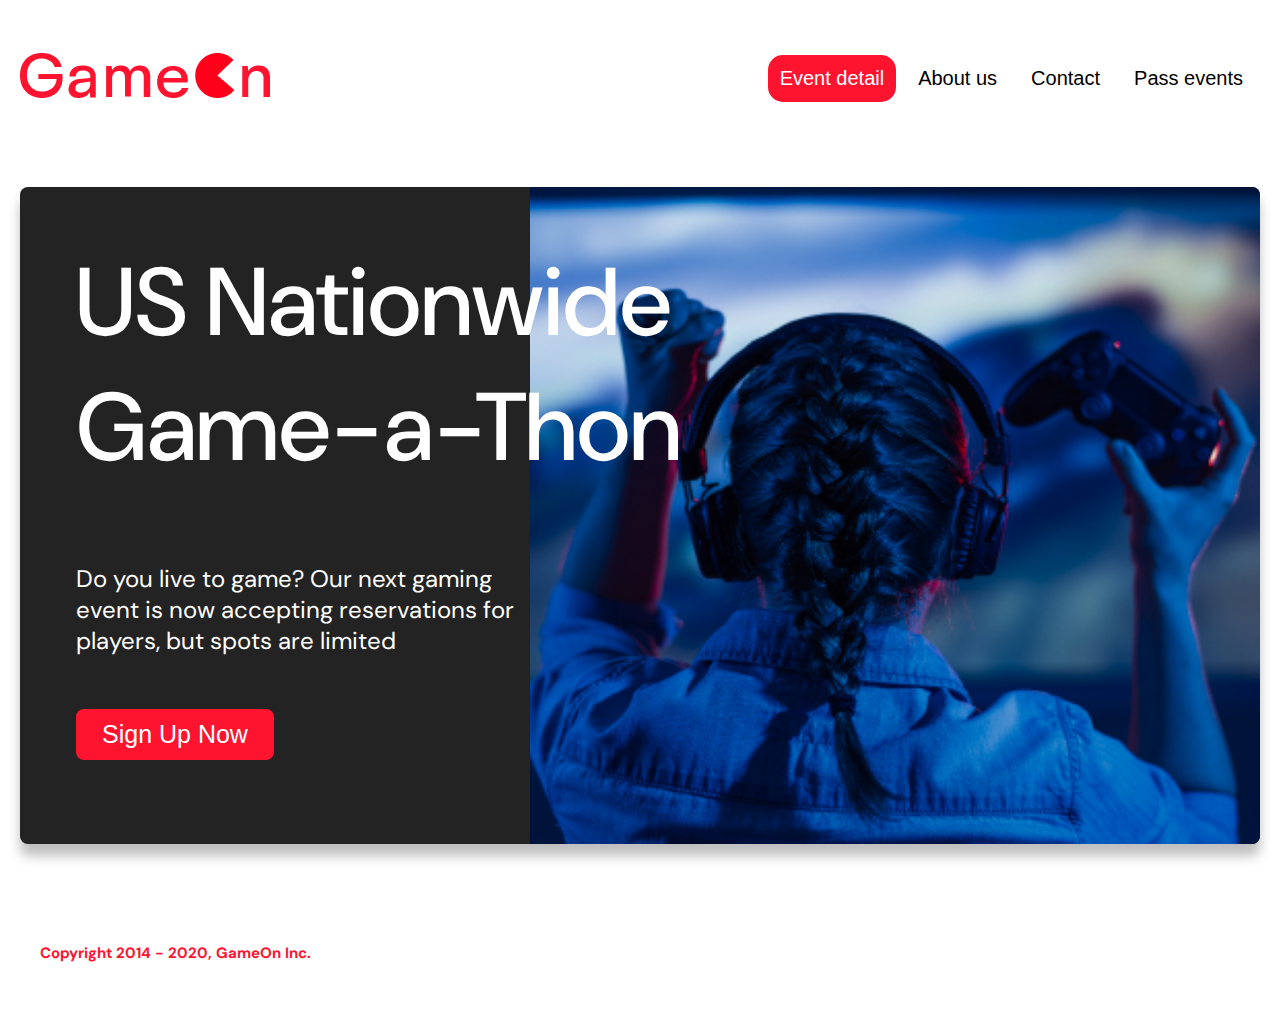
<file: index.html>
<!DOCTYPE html>
<html lang="en">
	<head>
		<meta charset="utf-8" />
		<meta name="viewport" content="width=device-width,initial-scale=1" />
		<link rel="stylesheet" href="https://cdnjs.cloudflare.com/ajax/libs/font-awesome/4.7.0/css/font-awesome.min.css">
		<link href="https://fonts.googleapis.com/css?family=DM+Sans" rel="stylesheet" />
		<link rel="stylesheet" href="modal.css" />
		<link rel="shortcut icon" type="image/png" href="favicon.ico" />
		<title>Reservation</title>
	</head>
	<body>
		<!-- Le header -->
		<header class="topnav" id="myTopnav">
			<div class="header-logo">
				<img alt="logo" src="Logo.png" />
			</div>
			<nav class="main-navbar">
				<a href="#" class="active">Event detail</a>
				<a href="#">About us</a>
				<a href="#">Contact</a>
				<a href="#">Pass events</a>
				<!-- L'icone menu deroulant pour le responsive mobile -->
				<a href="javascript:void(0);" class="icon" onclick="editNav()"><i class="fa fa-bars"></i></a>
			</nav>
		</header>
		
	<main>
		<section class="hero-section">
			<!-- Le contenu de la section -->
			<div class="hero-content">
				<h1 class="hero-headline">US Nationwide <span>Game-a-Thon</span></h1>
				<p class="hero-text">Do you live to game? Our next gaming event is now accepting reservations for players, but spots are limited</p>
				<button class="btn-signup modal-btn">Sign Up Now</button>
			</div>

			<!-- L'image en background de la section -->
			<div class="hero-img">
				<img src="./bg_img.jpg" alt="img" />
			</div>
		</section>

		<!-- Le formulaire -->
		<div class="bground">
			<div class="content">
				<span class="close"></span>
				<div class="modal-body">
					<form id="form" name="reserve" action="index.html" method="GET" onsubmit="return validate();">

						<!-- La partie contenant les inputs de type text, email, date & number  -->
						
						<!-- Firstname -->
						<div class="formData">
							<label for="first">Firstname</label><br>
							<input class="text-control" type="text" id="first" name="first" /> <br>
						</div>

						<!-- Lastname -->
						<div class="formData">
							<label for="last">Lastname</label><br>
							<input class="text-control" type="text" id="last" name="last" /> <br>
						</div>

						<!-- Email -->
						<div class="formData">
							<label for="email">E-mail</label><br>
							<input class="text-control" type="email" id="email" name="email" /> <br>
						</div>

						<!-- Birthdate -->
						<div class="formData">
							<label for="birthdate">Birthdate</label><br>
							<input class="text-control" type="date" id="birthdate" name="birthdate" /> <br>
						</div>

						<!-- Question -->
						<div class="formData">
							<label for="quantity">How many tournaments have you ateended?</label> <br>
							<input type="number" class="text-control" id="quantity" name="quantity" min="0" max="99" >
						</div>

						<!-- La partie contenant les inputs de type radio -->
						<p class="text-label">Which location?</p>
						<div class="formData">

							<!-- New York -->
							<input class="checkbox-input" type="radio" id="location1" name="location" value="New York" />
							<label class="checkbox-label" for="location1"><span class="checkbox-icon"></span>New York</label>

							<!-- San Francisco -->
							<input class="checkbox-input" type="radio" id="location2" name="location" value="San Francisco" />
							<label class="checkbox-label" for="location2"><span class="checkbox-icon"></span>San Francisco</label>

							<!-- Seattle -->
							<input class="checkbox-input" type="radio" id="location3" name="location" value="Seattle" />
							<label class="checkbox-label" for="location3"> <span class="checkbox-icon"></span>Seattle</label>

							<!-- Chicago -->
							<input class="checkbox-input" type="radio" id="location4" name="location" value="Chicago" />
							<label class="checkbox-label" for="location4"><span class="checkbox-icon"></span>Chicago</label>

							<!-- Boston -->
							<input class="checkbox-input" type="radio" id="location5" name="location" value="Boston" />
							<label class="checkbox-label" for="location5"> <span class="checkbox-icon"></span> Boston</label>
							
							<!-- Portland -->
							<input class="checkbox-input" type="radio" id="location6" name="location" value="Portland" />
							<label class="checkbox-label" for="location6"><span class="checkbox-icon"></span>Portland</label>

						</div>

						<!-- La partie contenant les inputs de type checkbox -->
						<div class="formData">

							<input class="checkbox-input" type="checkbox" id="checkbox1" checked />
							<label class="checkbox2-label" for="checkbox1"> <span class="checkbox-icon"></span>I have read and accept the General Conditions</label>
							<br>

							<input class="checkbox-input" type="checkbox" id="checkbox2" />
							<label class="checkbox2-label" for="checkbox2"><span class="checkbox-icon"></span>I wish to be notified of the next event</label>
							<br>

						</div>

						<!-- Le bouton d'envoie du formulaire -->
						<input class="btn-submit button" type="submit" value="Go" />
					</form>
				</div>
			</div>
		</div>
	</main>
	<footer>
		<p class="copyrights">
			Copyright 2014 - 2020, GameOn Inc.
		</p>
	</footer>
	<script src="modal.js"></script>
	</body>
</html>
</file>
<file: modal.css>
/* -------------------- BODY -------------------- */
body {
  max-width: 1440px;
  width: 100%;
  max-height: 1024px;
  margin: auto;
  font-family: "DM Sans", Arial, Helvetica, sans-serif;
  font-size: 18px;
}



/* -------------------- HEADER -------------------- */
.topnav {
  max-width: 1240px;
  width: 100%;
  height: 50px;
  margin: auto;
  margin-top: 53px;
  margin-bottom: 84px;
  display: flex;
  justify-content: space-between;
  align-items: center;
}
.topnav a {
  float: left;
  display: block;
  color: #000000;
  text-align: center;
  padding: 12px 12px;
  margin: 5px;
  text-decoration: none;
  font-size: 20px;
  font-family: Roboto, sans-serif;
}
.topnav a:hover {
  background-color: #FE142F;
  color: #ffffff;
  border-radius: 15px;
}
.topnav a.active {
  background-color: #FE142F;
  color: #ffffff;
  border-radius: 15px;
}
.topnav .icon {
  display: none;
}

@media screen and (max-width: 800px) {
  .topnav{
    margin-top: 33px;
    margin-bottom: 28px;
    padding: 0 30px;
    box-sizing: border-box;
  }
  .topnav a {
    display: none;
  }
  .topnav a.icon {
    display: block;
    color: #FE142F;
  }
  .topnav a.icon:hover {
    color: #FFFFFF;
  }
  .topnav.responsive {
    position: relative;
  }
  .topnav.responsive .icon {
    position: absolute;
    right: 0;
    top: -53.5px;
  }
  .topnav.responsive .main-navbar {
    background-color: #FFFFFF;
    display: flex;
    flex-direction: column;
    text-align: center;
    position: absolute;
    top: 50px;
    right: 30px;
    z-index: 2;
  }  
  .topnav.responsive .main-navbar a {
    display: block;
    text-align: right;
  }
}



/* -------------------- MAIN -------------------- */
main {
  max-width: 1240px;
  width: 100%;
  margin: auto;
}
.hero-section {
  background-color:#232323;
  border-radius: 8px;
  overflow: hidden;
  box-shadow: 0px 12px 12px rgba(0, 0, 0, 0.25);
  width: 100%;
  min-height: 657px;
  display: flex;
  position: relative;
}

.hero-content {
  position: absolute;
  z-index: 1;
  width: 100%;
  color: #FFFFFF;
  padding: 53px 56px;
  box-sizing: border-box;
}
.hero-headline {
  width: 100%;
  font-size: 96px;
  font-weight: 500;
  padding: 0;
  margin: 0;
  margin-bottom: 73px;
  box-sizing: border-box;
}
.hero-headline span {
  white-space: nowrap;
}
.hero-text {
  width: 450px;
  font-size: 24px;
  font-weight: normal;
  margin: 0;
  margin-bottom: 53px;
  box-sizing: border-box;
}

.hero-img {
  position: absolute;
  right: 0;
  z-index: 0;
  width: 730px;
  height: 657px;
}
.hero-img img {
  width: 100%;
  height: 100%;
}

.modal-btn {
  background-color: #fe142f;
  cursor: pointer;
  color: #fff;
  font-size: 25px;
  border-radius: 8px;
}
.modal-btn:hover {
  background: #3876ac;
}
.btn-signup {
  font-size: 25px;
  border: none;
  box-sizing: border-box;
  padding: 11px 26px;
}

@media screen and (max-width: 800px) {
  .hero-section{
    background-color: #FFFFFF;
    margin: 0;
    padding: 0 30px;
    padding-right: 30px;
    box-sizing: border-box;
    flex-direction: column;
    box-shadow: initial;
    min-height: 0;
  }
  .hero-content {
    color: #000;
    display: flex;
    flex-direction: column;
    align-items: center;
    padding: 0;
    position: initial;
  }
  .hero-headline {
    font-size: 46px;
    text-align: center;
    margin-bottom: 30px;
  }
  .hero-text {
    width: 100%;
    font-size: 13px;
    text-align: center;
  }
  .hero-img{
    position: initial;
    width:100%;
    height: auto;
    margin-bottom: 65px;
  }
  .hero-img img {
    border-radius: 8px;
  }
  .btn-signup {
    position: absolute;
    bottom: 0;
    font-size: 14px;
  }

}

/* -------------------- Le pied de la page -------------------- */

footer {
  font-family: "DM Sans", Arial, Helvetica, sans-serif;
  width: 100%;
  margin: 0;
  margin-top: 99px;
  margin-bottom: 63px;
  padding-left: 40px;
  box-sizing: border-box;

}
.copyrights {
  color: #fe142f;
  margin: 0;
  padding: 0;
  font-size: 15px;
  font-weight: bold;
}

@media screen and (max-width: 800px) {
  footer{
    padding: 0;
  }
  .copyrights {
    text-align: center;
    font-size: 12px;
    font-style: normal;
    margin-top: -50px;
  }
}



/* -------------------------------------------------------------------------------------------- */
/* ---------------------------------------- Modal form ---------------------------------------- */
/* -------------------------------------------------------------------------------------------- */


/* Le bouton de la modal */
.button {
  background: #fe142f;
  color: #fff;
  border-radius: 8px;
  font-size: 14px;
  border: none;
}
.button:hover {
  background: #3876ac;
  cursor: pointer;
}
.btn-submit{
  width: 183px;
  padding: 8px 0 14px 0;
  margin: auto;
}

/* Le fond semi-transparant de la modal */
.bground {
  display: none;
  position: fixed;
  z-index: 1;
  left: 0;
  top: 0;
  height: 100%;
  width: 100%;
  background-color: rgba(26, 39, 156, 0.4);
  overflow: auto;

}

/* La div contenant la div du formulaire et la croix pour close la modal */
.content {
  margin: 87px auto;
  width: 536px;
  background-color: #232323;
  box-shadow: 0px 12px 12px rgba(0, 0, 0, 0.25);
  border-radius: 8px;
  color: #fff;

  animation-name: modalopen;
  animation-duration: 0.8s;

  position: relative;
  overflow: hidden;

}

@media screen and (max-width: 536px) {
  .content{
    width: 100%;
  }
}
/* La div sontenent le formulaire */
.modal-body {
  padding: 49px 39px 17px 39px;
  box-sizing: border-box;
}

/* Le formulaire */
#form{
  width: 100%;
  display: flex;
  flex-direction: column;
}
.formData{
  min-height: 80px;
}

/* Les labels et les inputs du formulaire */
label {
  font-size: 14px;
  margin-bottom: 6px;
  display: inline-block;
}
.text-label {
  font-size: 14px;
  margin: 0;
  margin: 6px 0 10px 0;
}
.text-control {
  background-color: #FFFFFF;
  width: 100%;
  height: 65px;

  border-radius: 8px;
  border: 1px solid #C4C4C4;

  display: inline-block;

  margin: 11px 0 10px 0;
  padding-left: 20px;

  box-sizing: border-box;

  font-size: 18px;
  color: #000000;
  line-height: 100%;
}


/* Les effets de style des radio et des checkbox */
.checkbox-label,
.checkbox2-label {
  position: relative;
  margin-left: 36px;
  margin-bottom: 10px;
  font-size: 12px;
  line-height: 20px;
}
.checkbox-label .checkbox-icon,
.checkbox2-label .checkbox-icon {
  display: block;
  width: 25px;
  height: 25px;
  border: 2px solid #279e7a;
  border-radius: 50%;
  text-indent: 29px;
  white-space: nowrap;
  position: absolute;
  left: -33px;
  top: -1px;
  transition: 0.3s;
}
.checkbox-label .checkbox-icon::after,
.checkbox2-label .checkbox-icon::after {
  content: "";
  width: 18px;
  height: 18px;
  background-color: #279e7a;
  border-radius: 50%;
  text-indent: 29px;
  white-space: nowrap;
  position: absolute;
  left: 50.5%;
  top: 50%;
  transform: translate(-50%, -50%);
  transition: 0.3s;
  opacity: 0;
}
.checkbox-input {
  display: none;
}
.checkbox-input:checked + .checkbox-label .checkbox-icon::after,
.checkbox-input:checked + .checkbox2-label .checkbox-icon::after {
  opacity: 1;
}
.checkbox-input:checked + .checkbox2-label .checkbox-icon {
  background: #279e7a;
}
.checkbox2-label .checkbox-icon {
  border-radius: 4px;
  border: 0;
  background: #c4c4c4;
}
.checkbox2-label .checkbox-icon::after {
  width: 9px;
  height: 4px;
  border-radius: 2px;
  background: transparent;
  border: 2px solid transparent;
  border-bottom-color: #fff;
  border-left-color: #fff;
  transform: rotate(-55deg);
  left: 25%;
  top: 25%;
}

/* La croix pour close la modal */
.close {
  position: absolute;
  right: 15px;
  top: 15px;
  width: 32px;
  height: 32px;
  opacity: 1;
  cursor: pointer;
  transform: scale(0.7);
}
.close:before,
.close:after {
  position: absolute;
  left: 15px;
  content: " ";
  height: 33px;
  width: 3px;
  background-color: #fff;
}
.close:before {
  transform: rotate(45deg);
}
.close:after {
  transform: rotate(-45deg);
}



/* -------------------- Animation Keyframe -------------------- */
@keyframes modalopen {
  from {
    opacity: 0;
    transform: translateY(-150px);
  }
  to {
    opacity: 1;
  }
}
</file>
